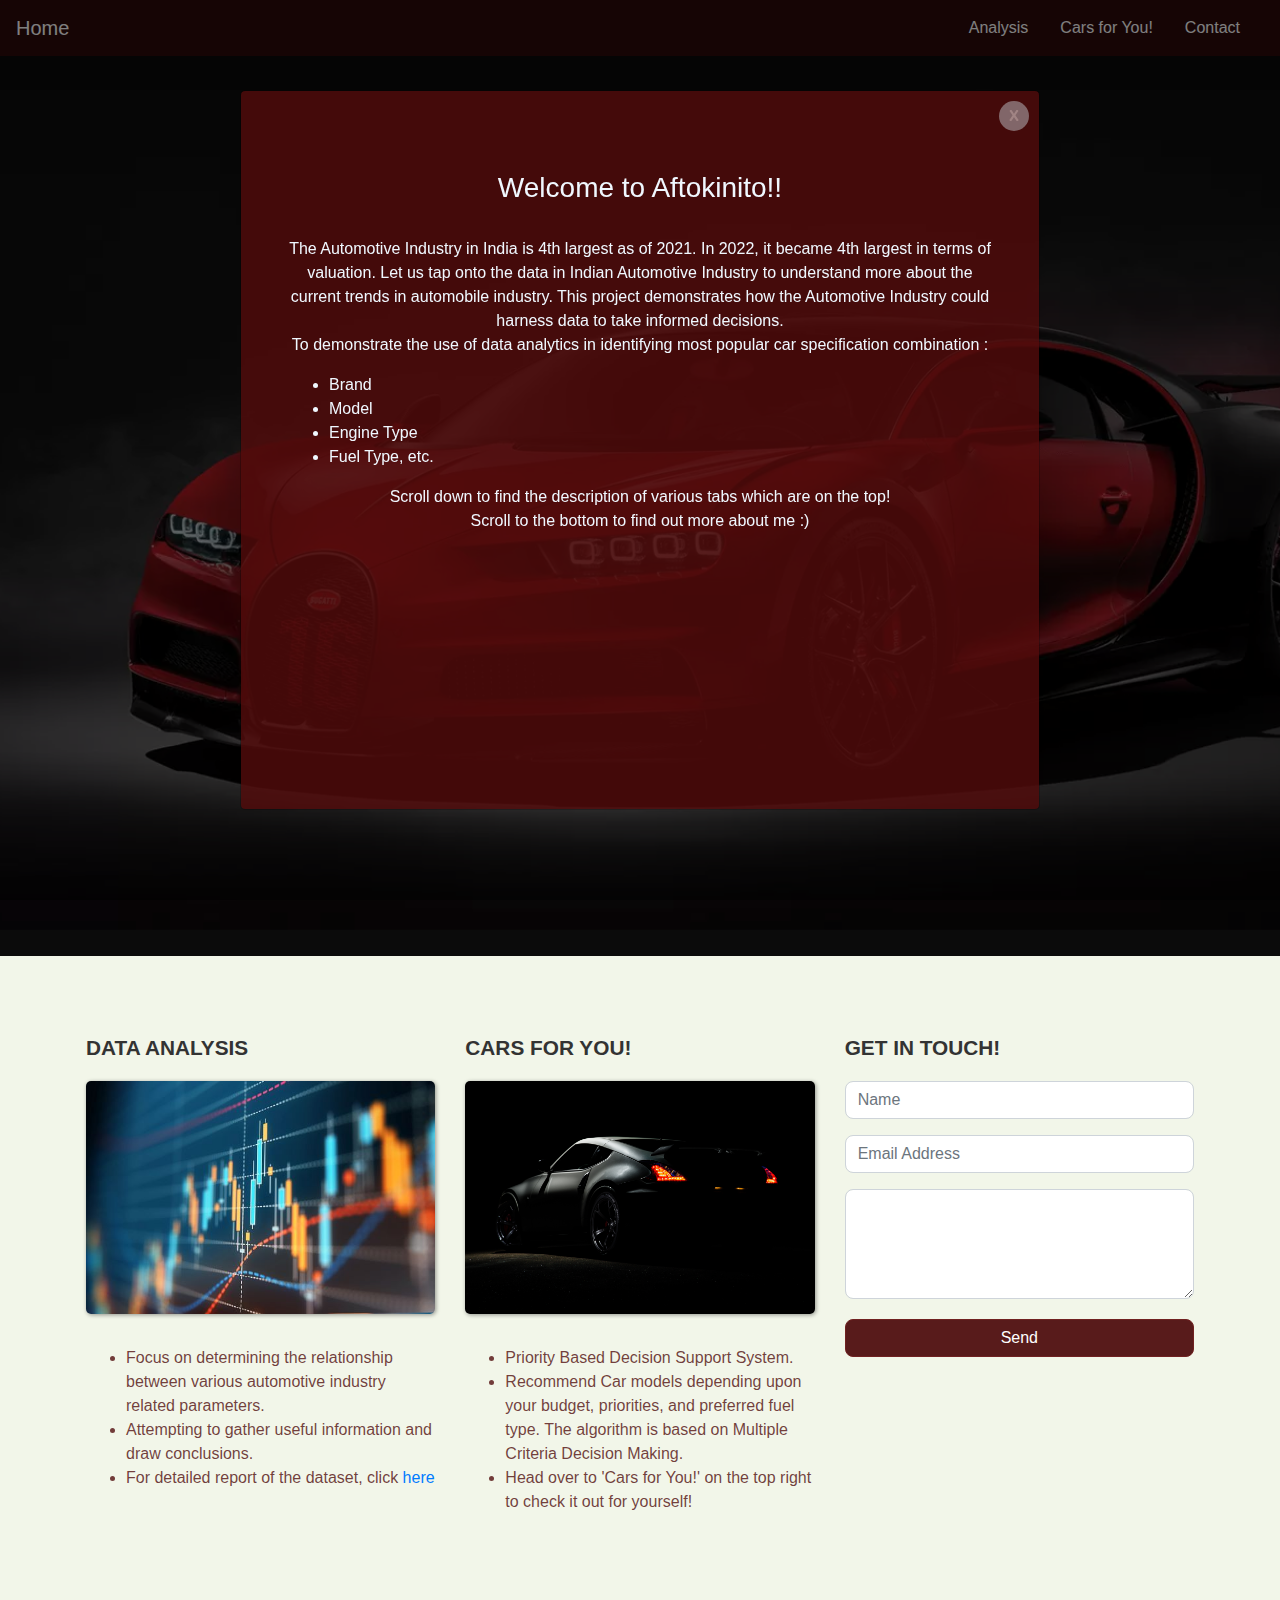
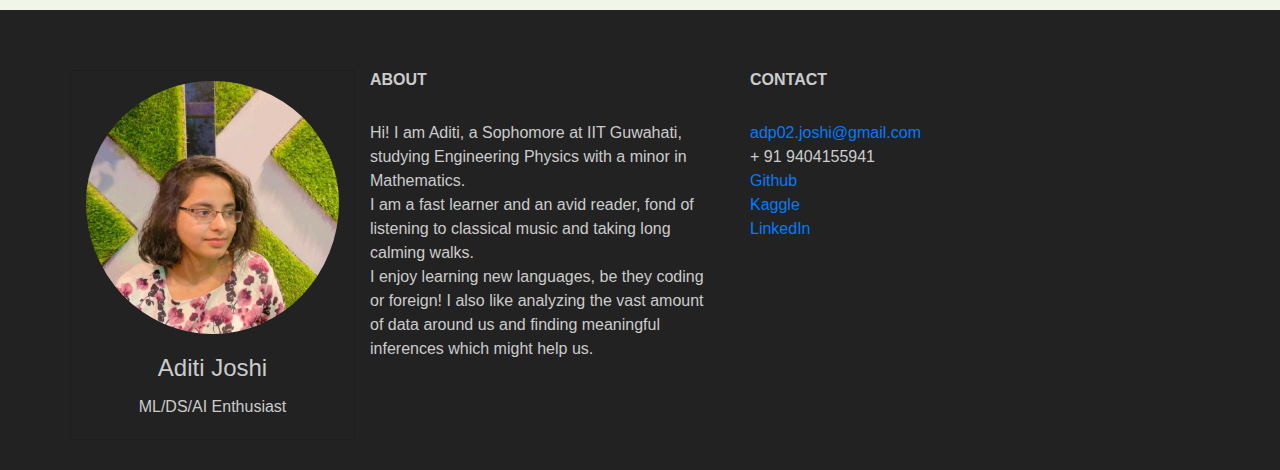
<file: index.html>
<!DOCTYPE html>

<html lang="en">

	<head>

		<title>Aftokinito</title>
		<link rel = "icon" href='./frontend/img/home.png' style="border-radius: 5px;" type='image/x-icon'>
		<meta charset="utf-8">
		<meta name="viewport" content="width=device-width, initial-scale=1">
		<link rel="stylesheet" href="./frontend/bootstrap/css/bootstrap.min.css">
		<link rel="stylesheet" type="text/css" href="./frontend/main.css">

	</head>
	
	<body>
	
		<nav class="navbar navbar-expand-md" style="overflow:visible ;">
			<a class="navbar-brand" href="./index.html">Home</a>
			<button class="navbar-toggler navbar-dark" type="button" data-toggle="collapse" 
			data-target="#main-navigation">
				<span class="navbar-toggler-icon"></span>
			</button>
			<div class="collapse navbar-collapse" id="main-navigation">
				<ul class="navbar-nav">
					<li class="nav-item">
						<a class="nav-link" href="frontend/analysis.html" target="_blank">Analysis</a>
					</li>
					<li class="nav-item">
						<a class="nav-link" 
						href="https://share.streamlit.io/aditijoshi12/testingstreamlit/main/mcdm.py"
						target="_blank"">Cars for You!</a>
					</li>
					<li class="nav-item">
						<a class="nav-link" href="#Contact">Contact</a>
					</li>
				</ul>
			</div>
		</nav>

		<header class="page-header header container-fluid">
			<div class="overlay"></div>
			<div class="description">
			</div>
		</header>
		
		<div class="container features">
			<div class="row">
				<div class="col-lg-4 col-md-4 col-sm-6">
					<h3 class="feature-title">Data Analysis</h3>
					<img src="frontend/img/da.jpg" style="border-radius: 5px;" class="img-fluid">
					<p>
						<ul>
							<li>
								Focus on determining the relationship between various automotive industry 
								related parameters.
							</li>
							<li>
								Attempting to gather useful information and draw conclusions.
							</li>
							<li>
								For detailed report of the dataset, click 
								<a href="https://aditijoshi12.github.io/Aftokinito/reports/Cars_Clean_Dataset_Report.html", 
								target="_blank">here</a>
							</li>
						</ul>
					</p>
				</div>
				<div class="col-lg-4 col-md-4 col-sm-6">
					<h3 class="feature-title">Cars for You!</h3>
					<img src="frontend/img/cfy.jpg" style="border-radius: 5px;" class="img-fluid">
					<p> 
						<ul>
							<li>
								Priority Based Decision Support System.
							</li>
							<li>
								Recommend Car models depending upon your budget, priorities, and preferred fuel
								type. The algorithm is based on Multiple Criteria Decision Making. 
							</li>
							<li>
								Head over to 'Cars for You!' on the top right to check it out for yourself!
							</li>
						</ul>
					</p>
				</div>
				<div class="col-lg-4 col-md-4 col-sm-6">	
					<h3 class="feature-title">Get in Touch!</h3>
					<div class="form-group">
						<input type="text" class="form-control" placeholder="Name" name="">
					</div>
					<div class="form-group">
						<input type="email" class="form-control" placeholder="Email Address" name="email">
					</div>
					<div class="form-group">
						<textarea class="form-control" rows="4"></textarea>
					</div>
					<input type="submit" class="btn btn-secondary btn-block" value="Send" name="">
				</div>
			</div> 
		</div>
				
		<footer class="page-footer">
			<div class="container">
				<div class="row">
					<div class="card col-lg-3 col-md-3 col-sm-4 text-center" style="background: none;">
						<img class="card-img-top rounded-circle" 
						src="frontend/img/me.jpeg" style="padding-top: 10px; background: none;" alt="Card image">
						<div class="card-body">
							<h4 class="card-title">Aditi Joshi</h4>
							<p class="card-text">ML/DS/AI Enthusiast</p>
						</div>
					</div>

					<div class="col-lg-4 col-md-4 col-sm-12" >
						<h6 class="text-uppercase font-weight-bold" style="align-items: center;" >About</h6>
						<p style="align-self: center;"> 
						<br/> Hi! I am Aditi, a Sophomore at IIT Guwahati, studying Engineering Physics with
						a minor in Mathematics.
						<br/>I am a fast learner and an avid reader, fond of listening to classical music and 
						taking long calming walks. 
						<br/>I enjoy learning new languages, be they coding or foreign! I also like analyzing 
						the vast amount of data around us and finding meaningful inferences which might help us.
						</p>
					</div>
				
				<div id="Contact" class="col-lg-4 col-md-4 col-sm-12">
					<h6 class="text-uppercase font-weight-bold">Contact</h6>
					<p>
					<br/><a href="mailto: adp02.joshi@gmail.com" target="_blank">adp02.joshi@gmail.com</a>
					<br/>+ 91 9404155941
					<br/><a href="https://github.com/AditiJoshi12" target="_blank">Github</a>
					<br/><a href="https://www.kaggle.com/aditijoshi12" target="_blank">Kaggle</a>
					<br/><a href="https://www.linkedin.com/in/aditi-joshi-18802b203/" target="_blank">LinkedIn</a>
					</p>
				</div>
			</div>
		</footer>
		
		<script src="./frontend/jquery-3.5.1.min.js"></script>
		<script src="./frontend/bootstrap/js/bootstrap.min.js"></script>
		<script src="./frontend/main.js"></script>
    
		<div id="demo-modal" class="modal fade">
			<div class="modal-dialog modal-lg modal-dialog-centered">
				<div class="modal-content">
					<div class="modal-header">
						<!--<img class="img-fluid" src="img/da.jpg" alt="modal image">-->
						<button type="button" class="close" data-dismiss="modal" aria-label="close">
							<span>x</span>
						</button>
					</div>
					<div class="modal-body text-center">
						<h3 style="align-self: center;color:aliceblue">Welcome to Aftokinito!!</h3>
						<p style="align-self: center;color:aliceblue;"> 
							<br/> The Automotive Industry in India is 4th largest as of 2021. In 2022, it became
							4th largest in terms of valuation. Let us tap onto the data in Indian Automotive 
							Industry to understand more about the current trends in automobile industry.							
							This project demonstrates how the Automotive Industry could harness data to 
							take informed decisions.							
							<br/> To demonstrate the use of data analytics in identifying most popular car 
							specification combination :
							<ul style="text-align: left;color: aliceblue;">
								<li>Brand</li>
								<li>Model</li>
								<li>Engine Type</li>
								<li>Fuel Type, etc.</li>
							</ul>
							</p>
						<p style="align-self: left;color:aliceblue">
							Scroll down to find the description of various tabs which are on the top!
							<br/> Scroll to the bottom to find out more about me :)
						</p>
						</div>
					</div>
				</div>
			</div>
		</div>
		
	</body>
	
</html>
</file>
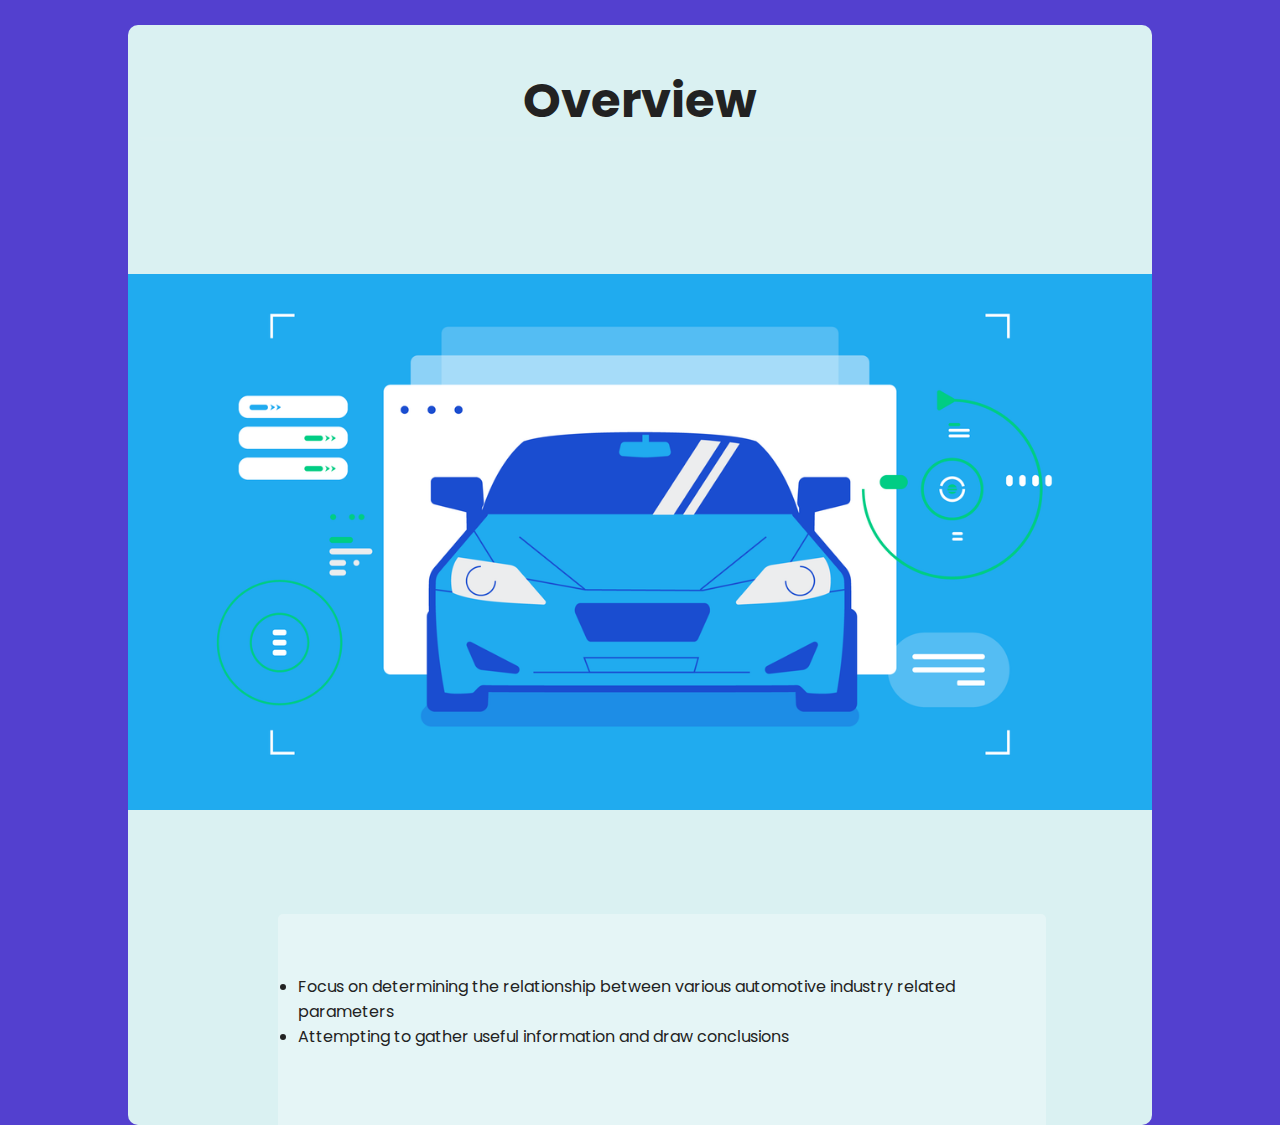
<file: frontend/analysis.html>
<!DOCTYPE html>
<html lang="en" dir="ltr">
  <head>
    <meta charset="utf-8">
    <meta name="viewport" content="width=device-width, initial-scale=1.0">
    <title>Exploratory Data Analysis</title>
    <link rel = "icon" href='img/home.png' style="border-radius: 5px;"
        type = "image/x-icon">
    <link rel="stylesheet" href="style.css">
    <link rel="stylesheet" href="https://cdnjs.cloudflare.com/ajax/libs/font-awesome/5.15.3/css/all.min.css">
  </head>
  <body>

    <div class="slider">
      <div class="slide active">
          <h1 align:'center' style="text-align:center;">Overview</h1>          
        <img src="./img/img.png" style="object-fit: contain;"alt="">
        <div class="info"> 
          <p align:'center' style="text-align:center;">
            <ul>
              <li>Focus on determining the relationship between various automotive industry related parameters</li>
              <li>Attempting to gather useful information and draw conclusions</li>
            </ul>
          </p>        
        </div>
      </div>
      
      <div class="slide">
        <h1>Number of Cars by Make</h1>
        <img src="images/numcars_by_make_wo.png" alt="Number of Cars by Body Type">
        <div class="info">          
          <p>
            <ul>
              <li>Maruti Suzuki makes the most cars followed by Hyundai, Mahindra, Tata and Toyota.</li>
              <li>Most of the companies which did not come in this graph are Lamborghini, Posche, Buggati and Aston Martin. 
                These cars are luxury cars which have less production worldwide</li>
            </ul>
          </p>
        </div>
      </div>
      <div class="slide">
        <h1>Number of Cars by Fuel Type</h1>
        <img src="images/numcars_by_fueltype_wo.png" style="object-fit: contain;" alt="">
        <div class="info">
          <p>
            <ul>
              <li>Most cars in this dataset run on Petrol and Diesel.</li>
               <li>Other fuel types like CNG, CNG+Petrol seem to lagging behind by a huge margin.</li>
               <li>It is observed that people have started to positively consider electric cars with time.</li>
               <li>Considering the fact that this data is from India/Asia region, one would think that people prefer CNG over 
                 Petrol/Diesel due to rising costs. This only means that either this data is not recent or that people are still being 
                 slightly conservative about the fuel type.</li>
            </ul>
          </p>
        </div>
      </div>
      <div class="slide">
        <h1>Number of Cars by Type</h1>
          <img src="images/numcars_by_type_wo.png" style="object-fit: contain;" alt="">
          <div class="info" >
            <p style="font-size: 0.5em;">
              <ul>
                <li> We can see from the graph that most cars on the roads are manual, but also that Automatic cars are strong contenders. </li>
                <li> With rise of AI and ML, companies are increasingly adopting automation in their models.</li>
                <li> AMT, DCT and CVT stand for Automated Manual Transmission, Dual-Clutch Transmission and Continuously Variable 
                  Transmission respectively. Driving types such as AMT, DCT and CVT indeed have certain advantages which give smooth 
                  driving experience, but it seems either not many people are aware of these types or that since they are on the 
                  expensive side, not many can afford it.</li>
                <li>It also might be that we need to analyse more data in order to form conclusions about people 
                  prefering Manual and Automatic cars over AMT, DCT and CVT</li>
              </ul>
            </p>
          </div>
      </div>

      <div class="slide">
        <h1>Number of Cars by Fuel System</h1>
        <img src="images/numcars_by_fuelsystem_wo.png" alt="Number of Cars by Fuel System">
        <div class="info">
          <h2>Number of Cars by Fuel System</h2>
          <p>
            <ul>
              <li>Almost 100% of the cars in this dataset use Injection Fuel System.</li>
              <li>Close to nil cars use PGM - Fi which stands for ProGraMmed Fuel Injection.</li>
            </ul>
          </p>
        </div>
      </div>

      <div class="slide">
        <h1>Number of Cars by Airbags</h1>
        <img src="images/numcars_by_airbags_wo.png" alt="Number of Cars by Airbags">
        <div class="info">
          <h2>Number of Cars by Airbags</h2>
          <p>
            <ul>
              <li>From the given data, most cars do have airbags.</li>
              <li>Only about 1/7th of the cars do not have airbags.</li>              
            </ul>
          </p>
        </div>
      </div>

      <div class="slide">
        <h1>Number of Cars by Number of Airbags</h1>
        <img src="images/numcars_by_numairbags_wo.png" alt="Number of Cars by Number of Airbags">
        <div class="info">
          <h2>Number of Cars by Number of Airbags</h2>
          <p>
            <ul>
              <li>Most of the cars which have Airbags have 2 Airbags, followed by 6 Airbags but by a large margin.</li>
              <li>Least number of cars have 5 or 14 Airbags.</li>              
            </ul>
          </p>
        </div>
      </div>

      <div class="slide">
        <h1>Number of Cars by Drivetrain</h1>
        <img src="images/numcars_by_drivetrain_wo.png" alt="Number of Cars by Drivetrain">
        <div class="info">
          <h2>Number of Cars by Drivetrain</h2>
          <p>
            <ul>
              <li>Most popular Drivetrain specification is FWD (Front Wheel Drive), followed by AWD(All Wheel Drive) and 
                RWD (Rear Wheel Drive).</li>              
            </ul>
          </p>
        </div>
      </div>

      <div class="slide">
        <h1>Number of Cars by Seating Capacity</h1>
        <img src="images/numcars_by_seatingcapacity_wo.png" alt="Number of Cars by Seating Capacity">
        <div class="info">
          <h2>Number of Cars by Seating Capacity</h2>
          <p>
            <ul>
              <li>Most sought out cars are 5 seater cars.</li> 
              <li>7 seater and 4 seater cars follow but by a large margin.</li>                           
            </ul>
          </p>
        </div>
      </div>

      <div class="slide">
        <h1>Number of Cars by Cylinder</h1>
        <img src="images/numcars_by_cylinder_wo.png" alt="Number of Cars by Cylinder">
        <div class="info">
          <h2>Number of Cars by Cylinder</h2>
          <p>
            <ul>
              <li>Slightly over 2/3rd of the cars have 4 cylinders.</li> 
              <li>Only a few cars have 2 or 16 cylinders. This probably is because 2 cylinder engines are too outdated and 16 cylinder 
                engines are too advanced to be produced at the moment.</li>                           
            </ul>
          </p>
        </div>
      </div>

      <div class="slide">
        <img src="images/numcars_by_emnorm_wo.png" alt="Number of Cars By Emission Norm">
        <div class="info">
          <h2>Number of Cars by Emission Norm</h2>
          <p>
            <ul>
              <li>Most cars follow the BS IV Emission Norm, followed by BS VI and BS III by a large margin.</li>
              <li>BS III cars were being produced largely in previous years, but due to advanced technology BS IV, BS VI cars are also 
                being produced.</li>
              <li>BS VI cars are being increasingly produced and in a few years, they might become the next norm.</li>              
            </ul>
          </p>
        </div>
      </div>

      <div class="slide">
        <h1>Number of Cars by Gears</h1>
        <img src="images/numcars_by_gears_wo.png" alt="Number of Cars by Gears">
        <div class="info">
          <h2>Number of Cars by Gears</h2>
          <p>
            <ul>
              <li>Most cars have 5 gears.</li>
              <li>Cars with 6,7,8 gears are also being produced increasingly.</li>  
              <li>Close to nil cars have Single Speed Reduction Gear or 7 Dual Clutch Gear.</li>                          
            </ul>
          </p>
        </div>
      </div>

      <div class="slide">
        <h1>Number of Cars by Body Type</h1>
        <img src="images/numcars_by_bodytype_wo.png" alt="Number of Cars by Body Type">
        <div class="info">
          <h2>Number of Cars by Body Type</h2>
          <p>
            <ul>
              <li>Most of the cars in this dataset are SUV's.</li>
              <li>They are followed by Sedans and Hatchbacks.</li>
              <li>Which are followed by Coupes, MUVs and the rest but by a large margin.</li>
            </ul>
          </p>
        </div>
      </div>

      <div class="slide">
        <img src="images/car_features_wo.png" alt="Overview of Car Features">
        <div class="info">
          <h2>Overview of Car Features</h2>
          <p>
            <ul>
              <li>A Summary of continuous attributes in the dataset.</li>              
            </ul>
          </p>
        </div>
      </div>

      <div class="slide">
        <h1>Price Distribution</h1>
        <img src="images/car_price_woo.png" alt="Price Distribution">
        <div class="info">
          <h2>Price Distribution</h2>
          <p>
            <ul>
              <li>Most of the cars have prices less than Rs. 40,00,000</li>              
            </ul>
          </p>
        </div>
      </div>

      <div class="slide">
        <h1>Number of Cars by Make and Body Style</h1>
        <img src="images/numcars_by_makebodystyle_wo.png" alt="Number of Cars by Make and Body Style">
        <div class="info">
          <h2>Number of Cars by Make and Body Style</h2>
          <p>
            <ul>
              <li>Maruti Suzuki produces models of various Body Types like SUVs, Coupes, Convertibles etc.</li>
              <li> Maruti Suzuki produces most Hatchbacks followed by Sedan.</li>
              <li> Mahindra produces most SUVs. It produces almost double the number of SUVs than Tata and Hyundai.</li>
              <li> Very few Coupes are produced by the top car production companies.</li>                     
            </ul>
          </p>
        </div>
      </div>

      <div class="slide">
        <h1>Number of Cars by Make and Type</h1>
        <img src="images/numcars_by_maketype_wo.png" alt="Number of Cars by Make and Type">
        <div class="info">
          <h2>Number of Cars by Make and Type</h2>
          <p>
            <ul>
              <li>Maruti Suzuki produces most Automatic cars. It also produces the most cars.</li>  
              <li> Maruti Suzuki produces about 300% more Automatic cars than Hyundai, Mahindra, Tata and Toyota.</li>                        
            </ul>
          </p>
        </div>
      </div>

      <div class="slide">
        <h1>Number of Cars by Power</h1>
        <img src="images/numcars_by_power_wo.png" alt="Number of Cars by Power">
        <div class="info">
          <h2>Number of Cars by Power</h2>
          <p>
            <ul>
              <li>The plot is distributed almost about 100 HP.</li>
              <li>The mean, median and mode are all close to 100 HP. This suggests that most vehicles in this dataset have power 
                close to 100 HP.</li>              
            </ul>
          </p>
        </div>
      </div>

      <div class="slide">
        <img src="images/cars_corr_matrix_wo.png" alt="Correlation Coefficient Matrix">
        <div class="info">
          <h2>Correlation Coefficient Matrix</h2>
          <p>
            <ul>
              <li>We observe that Price shows strong positive correlation with Engine Size, Cylinders, Fuel Tank Capacity, Length, 
                Width, Power, Kerb Weight, Number of Airbags and Wheelbase.</li> 
              <li> Price is negatively correlated with Mileage, Seating Capacity, Ground Clearance and Height.</li>      
            </ul>
          </p>
        </div>
      </div>

      <div class="slide">
        <img src="images/cars_size_power_price_weight_wo.png" alt="Cars Price with Power, Size, Weight with Outliers">
        <div class="info">
          <h2>Car Price vs Power, Kerb Weight and Size with Outliers</h2>
        </div>
      </div>

      <div class="slide">
        <img src="images/cars_size_power_price_weight_woo.png" alt="Cars Price vs specs without Outliers">
        <div class="info">
          <h2>Car Price vs Car Specs without Outliers</h2>
          <p>
            <ul>
              <li>Price seems linearly dependent on Power and shows slight linear dependency on other attributes 
                for considerable samples.</li>              
            </ul>
          </p>
        </div>
      </div>

      <div class="slide">
        <img src="images/cars_weight_price.png" alt="Price vs Kerb Weight">
        <div class="info">
          <h2>Price vs Kerb Weight</h2>
          <p>
            <ul>
              <li>Price and Kerb weight show a linear relationship till 2,000,000 INR for price.</li>
              <li>The slope is high.</li>
            </ul>
          </p>
        </div>
      </div>

      <div class="slide">
        <h1>Power vs Price</h1>
        <img src="images/cars_power_price.png" alt="Price vs Power">
        <div class="info">
          <h2>Power vs Price</h2>
          <p>
            <ul>
              <li>Power and Price exhibit a linear dependency.</li>              
            </ul>
          </p>
        </div>
      </div>

      <div class="slide">
        <h1>Engine Size vs Price</h1>
        <img src="images/disp_vs_price.png" alt="Engine Size vs Price">
        <div class="info">
          <h2>Engine Size vs Price</h2>
          <p>
            <ul>
              <li>Engine Size and Price are linearly related till 40,00,000 INR Price.</li>  
              <li>The linear dependency slowly dies down.</li>            
            </ul>
          </p>
        </div>
      </div>

      <div class="slide">
        <h1>Price Distribution without Outliers</h1>
        <img src="images/price_dist_woo.png" alt="Price Distribution without Outliers">
        <div class="info">
          <h2>Price Distribution without Outliers</h2>
        </div>
      </div>

      <div class="slide">
        <h1>Price Distribution without Outliers</h1>
        <img src="images/price_hist_woo.png" alt="Price Distribution without Outliers">
        <div class="info">
          <h2>Price Distribution without Outliers</h2>
        </div>
      </div>

      <div class="slide">
        <h1>Violin Plot for Price without Outliers</h1>
        <img src="images/price_violinplot.png" alt="Price Violin Plot">
        <div class="info">
          <h2>Violin Plot for Price without Outliers</h2>
        </div>
      </div>

      <div class="slide">
        <img src="images/wheelbase_dist.png" alt="Wheelbase Distribution Plot">
        <div class="info">
          <h2>Wheelbase(in mm) Distribution Plot</h2>
        </div>
      </div>

      <div class="slide">
        <img src="images/cars_bodysize_woo.png" alt="Price vs Car Dimensions">
        <div class="info">
          <h2>Price and Dimensions</h2>
          <p>
            <ul>
              <li>It can be seen that Price seems linearly dependent on Length and Width in a certain span.</li>
              <li>The slope for both seems high</li>
              <li>We conclude from the previous few graphs that Price is linearly dependent on Length, Width 
                but it is not dependent on height in any way.</li>
            </ul>
          </p>
        </div>
      </div>

      <div class="slide">
        <h1>Price vs Dimensions and Kerb Weight</h1>
        <img src="images/bodyweight_price_woo.png" alt="Price vs Dimensions and Weight">
        <div class="info">
          <h2>Distribution of Price with Kerb Weight and car dimensions</h2>          
        </div>
      </div>

      <div class="slide">
        <img src="images/meanprice_by_bodytype.png" alt="Mean Price by Body Type">
        <div class="info">
          <h2>Mean Price by Body Type</h2>
          <p>
            <ul>
              <li>Sports cars have the highest mean, exceeding second highest mean by about 250%.</li>
              <li>Coupe and Convertible cars have the next highest mean.</li>
              <li>Hatchback and Crossover cars have the lowest mean.</li>
            </ul>
          </p>
        </div>
      </div>

      <div class="slide">
        <h1>Kerb Weight Distribution by Make</h1>
        <img src="images/weight_by_make.png" alt="Weight by Make">
        <div class="info">
          
        </div>
      </div>

      <div class="slide">
        <h1>Kerb Weight Distribution by Body Type</h1>
        <img src="images/weight_by_bodytype.png" alt="Weight by Body Type">
        <div class="info">
          <h2>Weight by Body Type</h2>
          <p>
            <ul>
              <li>Hatchbacks are the lighest cars with lowest mean Kerb Weight.</li>
              <li>Sports cars have the highest mean Kerb Weight.</li>
              <li>SUVs are highly spread over Kerb Weight.</li>
            </ul>
          </p>
        </div>
      </div>

      <div class="slide">
        <h1>Kerb Weight Distribution</h1>
        <img src="images/weight_dist.png" alt="Kerb Weight Distribution">
        <div class="info">          
        </div>
      </div>

      <div class="slide">
        <h1>Power Distribution by Body Type</h1>
        <img src="images/power_by_bodytype.png" alt="Power by Body Type">
        <div class="info">
          <h2>Power by Body Type</h2>
          <p>
            <ul>
              <li>Couple & Convertibles have some of the highest mean Power.</li> 
              <li> Hatchbacks and Crossovers have the least mean Power</li>
            </ul>
          </p>
        </div>
      </div>

      <div class="slide">
        <h1>Power Distribution by Brand</h1>
        <img src="images/power_by_make.png" alt="Power by Make">
        <div class="info">
          <h2>Power by Brands</h2>
          <p>
            <ul>
              <li>Companies like Lamborghini, Bentley, Ferrari, Aston Martin, Porsche and Bugatti produce cars 
                  with the highest mean Power.</li> 
              <li> Tata, Datsun, Ford and Fiat cars are some companies with lowest mean Power.</li> 
              <li> Maruti Suzuki produces cars with a large spread in Power (outliers).</li>                       
            </ul>
          </p>
        </div>
      </div>

      <div class="slide">
        <h1>Engine Size by Brand</h1>
        <img src="images/enginesize_by_make.png" alt="Engine Size by Make">
        <div class="info">
          <h2>Engine Size by Brand</h2>
          <p>
            <ul>
              <li>Bugatti has the highest engine size.</li> 
              <li>It is followed by Lamborghini, Bentley, Ferrari and Aston Martin.</li> 
              <li>Some of the brands with least engine size are Bajaj and Datson.</li> 
              <li>Rest cars have close engine sizes.</li>                         
            </ul>
          </p>
        </div>
      </div>

      <div class="slide">
        <h1>Engine Size by Body Type</h1>
        <img src="images/enginesize_by_bodytype.png" alt="Engine Size by Body Type">
        <div class="info">
          <h2>Engine Size by Body Type</h2>
          <p>
            <ul>
              <li>Sports cars have the highest mean engine size.</li>    
              <li>Hatchbacks and Crossovers have the least mean engine sizes.</li>    
              <li>SUVs are available in various engine sizes.</li>    
              <li>Convertibles have a large spread.</li>                    
            </ul>
          </p>
        </div>
      </div>

      <div class="slide">
        <img src="images/engine_size_by_fueltype.png" alt="Engine Size by Fuel Type">
        <div class="info">
          <h2>Engine Size by Fuel Type</h2>
        </div>
      </div> 

      <div class="slide">
        <h1>Price by Body Type with Outliers</h1>
        <img src="images/price_by_bodytype.png" alt="Price by Body Type">
        <div class="info">
          <h2>Price Distribution by Body Type with Outliers</h2>
          <p>
            <ul>
              <li>Sports cars are the most expensive cars. They have a huge spread, so they are available in 
                several prices. Even then they have the highest mean Price. </li>     
                <li> Hatchbacks, Crossovers and Pickups have the least mean Price.</li>
            </ul>
          </p>
        </div>
      </div>

      <div class="slide">
        <h1>Price by Body Type without Outliers</h1>
        <img src="images/price_by_bodytype_woo.png" alt="Price by Body Type without Outliers">
        <div class="info">
          <h2>Price Distribution by Body Type without Outliers</h2>
          <p>
            <ul>
              <li>After removing the outliers, we notice that Sports cars have vanished. </li>    
              <li>SUVs are available in several prices from some of the highest to lowest. </li>    
              <li>Coupes and convertibles come after Sports cars in terms of Price.</li>
            </ul>
          </p>
        </div>
      </div>

      <div class="slide">
        <h1>Price Distribution by Brand with Outliers</h1>
        <img src="images/price_by_make.png" alt="Price by Make">
        <div class="info">
          <h2>Price by Make</h2>
          <p>
            <ul>
              <li>Bugatti makes the most expensive cars.</li>
              <li> It is followed by other luxury cars brands like Lamborghini, Bentley, Ferrari and 
                Aston Martin.</li>
              <li> Maruti Suzuki produces cars with several prices. It covers a large price range.</li>
              
            </ul>
          </p>
        </div>
      </div>

      <div class="slide">
        <h1>Price Distribution by Make without Outliers</h1>
        <img src="images/price_by_make_woo.png" alt="Price by Make excluding Outliers">
        <div class="info">
          <h2>Price by Make excluding Outliers</h2>
          <p>After removing the outliers, we observe that :
            <ul>
              <li>Next costliest cars are Jaguar, BMW Land Rocer, Porsche and Maserati.</li>
              <li> Companies like Hyundai, Toyota, Nissan, Volkswagen, Ford, Mahindra etc. 
                are low priced car brands. </li>
            </ul>
          </p>
        </div>
      </div>

      <div class="slide">
        <img src="images/power_mileage.png" alt="Mileage vs Power jointplot">
        <div class="info">
          <h2> Examining the relationship between Power and Mileage</h2>
        </div>
      </div>

      <div class="slide">
        <img src="images/mlg_power_by_bodytype_woo.png" alt="Mileage vs Power by Body Type">
        <div class="info">
          <h2>Mileage vs Power by Body Type</h2>
        </div>
      </div>

      <div class="slide">
        <img src="images/mlg_power_by_make_woo.png" alt="Mileage vs Power by Make">
        <div class="info">
          <h2>Mileage vs Power by Make</h2>
          <p>
            <ul>
              <li>
                It can be seen from the plot that Mileage and Power are negatively correlated.
                As Power increases, Mileage decreases and vice versa.
              </li>
            </ul>
          </p>
        </div>
      </div>

      <div class="slide">
        <img src="images/price_power.png" alt="Price Power jointplot">
        <div class="info">
          <h2>Price vs Power</h2>
        </div>
      </div>

      <div class="slide">
        <h1>Car Specifications with Price</h1>
        <img src="images/carspecs_price_woo.png" alt="Car Specs with Price">
        <div class="info">          
          <h2>
            Distribution of Price with respect to certain car specifications.
          </h2>
        </div>
      </div>

      <div class="slide">
        <img src="images/mlg_bodytype.png" alt="Mean Mileage by Body Type">
        <div class="info">
          <h2>Mean Mileage by Body Type</h2>
          <p>
            <ul>
              <li>Coupes have the highest mean mileage.</li>
              <li>
                They are followed by Crossover, Hatchback, Sedan etc but by a large margin.
              </li>
              <li>All the body types except Coupes have similar mean Mileage.</li>
            </ul>
          </p>
        </div>
      </div>

      <div class="slide">
        <img src="images/mileage_fueltype_woo.png" alt="Mileage Fuel Type jointplot">
        <div class="info">
          <h2>Mileage by Fuel Type</h2>
        </div>
      </div>

      <div class="slide">
        <img src="images/mlg_by_fueltype.png" alt="Mileage by Fuel Type">
        <div class="info">
          <h2>Mileage by Fuel Type</h2>
          <p>
            <ul>
              <li>It is clear from the plot that Mileage does not depend upon Fuel Type</li>
            </ul>
          </p>
        </div>
      </div>

      <div class="slide">
        <img src="images/topcars_by_brand.png" alt="Top Cars by Brand">
        <div class="info">
          <h2>Top Cars by Brand</h2>
          <p>Most cars in this dataset are produced by the following companies:
            <ol>
              <li>Maruti Suzuki</li>
              <li>Hyundai</li>
              <li>Mahindra</li>
              <li>Tata</li>
              <li>Toyota</li>
            </ol>
          </p>
        </div>
      </div>

      <div class="slide">
        <img src="images/carsales_by_brand.png" alt="Car Sales by Brand">
        <div class="info">
          <h2>Car Sales by Brand</h2>
        </div>
      </div>

      <div class="slide">
        <h1>Top Cars by Body Type</h1>
        <img src="images/topcars_by_bodytype.png" alt="Top Cars by Body Type">
        <div class="info">
          <h2>Top Cars by Body Type</h2>
        </div>
      </div>

      <div class="slide">
        <img src="images/carsales_by_bodytype.png" alt="Car Sales by Body Type">
        <div class="info">
          <h2>Car Sales by Body Type</h2>
        </div>
      </div>
      
      <div class="navigation">
        <i class="fas fa-chevron-left prev-btn"></i>
        <i class="fas fa-chevron-right next-btn"></i>
      </div>
      <div class="navigation-visibility">
        <div class="slide-icon active"></div>
        <div class="slide-icon"></div>
        <div class="slide-icon"></div>
        <div class="slide-icon"></div>
        <div class="slide-icon"></div>
      </div>
    </div>


    <script type="text/javascript"></script>
    <script src="./analysis.js"></script>
    
  </body>
</html>
</file>
<file: frontend/main.css>
/*--- page ---*/

body {
	padding: 0;
	margin: 0;
	background: #f2f6e9; 
}

/*--- navigation bar ---*/

.navbar {
	background: #2d0a0a;
}

.nav-link,
.navbar-brand {
	color: #fff;
	cursor: pointer;
}

.nav-link {
	margin-right: 1em !important;
}

.nav-link:hover {
	color: #000;
}

.navbar-collapse {
	justify-content: flex-end;
}

/*--- header ---*/

.header {
	background-image: url('img/home.png');
	background-size: cover;
	background-position: center;
	position: relative;
}

.overlay {
	position: absolute;
	min-height: 100%;
	min-width: 100%;
	left: 0;
	top: 0;
	background: rgba(0, 0, 0, 0.2);
}

.description {
	left: 50%;
	position: relative;
	margin-left: 10px;
	margin-right: 140px;
	top: 45%;
	transform: translate(-50%, -55%);
	text-align: center;
}

.description h1 {
	color: #70a0ff;
}

.description p {
	color: #fff;
	font-size: 1.3rem;
	line-height: 1.5;
}

.description button {
	border: 1px solid #2323d6;
	background: #80adff;
	border-radius: 0;
	color: #fff;
}

.description button:hover {
	border: 1px solid #fff;
	background: #fff;
	color: #000;
}

/*--- feature section ---*/

.features {
	color: #500c0ccb;
	margin: 4em auto;
	padding: 1em;
	position: relative;
}

.feature-title {
	color: #333;
	font-size: 1.3rem;
	font-weight: 700;
	margin-bottom: 20px;
	text-transform: uppercase;
	border-radius: 5px;
}

.features img {
	-webkit-box-shadow: 1px 1px 4px rgba(0, 0, 0, 0.4);
	-moz-box-shadow: 1px 1px 4px rgba(0, 0, 0, 0.4);
	box-shadow: 1px 1px 4px rgba(0, 0, 0, 0.4);
	margin-bottom: 16px;
}

.features .form-control,
.features input {
	border-radius: 8px;
}

.features .btn {
	background-color: #581b1b;
	border: 1px solid #702121;
	color: rgb(255, 255, 255);
	margin-top: 20px;
}

.features .btn:hover {
	background-color: #333;
	border: 1px solid #333;
}

/*--- team section ---*/

.background {
	background: #d62b2b91;
	padding: 4em 0;
}

.team {
	color: #d74032;
	padding: 0 180px;
}

.team .card-columns {
	-webkit-column-count: 4;
	-moz-column-count: 4;
	column-count: 4;
}

.team .card {
	background: none;
	border: none;
}

.team .card-title {
	font-size: 1.3rem;
	margin-bottom: 0;
	text-transform: uppercase;
}

/*--- footer ---*/

.page-footer {
	background-color: #222;
	color: #ccc;
	padding: 60px 0 30px;
}

/*--- modal ---*/

#demo-modal .modal-content {
	/*background-image: url('img/wp1.jpg');*/
	background-color: #540b0bcb;
	background-size:contain;
	height: 80vh;
	border-radius: 5px;
	padding: 2rem;
	object-fit: fill;
}

#demo-modal .modal-header {
	border-bottom: none;
}

#demo-modal h4 {
    color: rgb(255, 255, 255);
    font-size: 30px;
    margin: 0 0 25px;
    font-weight: bold;
    text-transform: capitalize;
}

#demo-modal .close {
	background: #c0c3c8;
    border-radius: 50%;
	color: #fff;
    font-size: 19px;
	font-weight: normal;
    height: 30px;
    opacity: 0.5;
    padding: 0;
    position: absolute;
    right: 26px;
    text-align: center;
    top: 26px;
    width: 30px;
}

#demo-modal .close span {
	position: relative;
	top: -3px;
}

#demo-modal .modal-body p {
	color: #999;
}

#demo-modal .form-control,
#demo-modal .btn {
	min-height: 46px;
}

#demo-modal .btn {
	background-color: #1da098;
	border: none;
	color: #fff;
	min-width: 150px;
	transition: all 0.4s;
}

#demo-modal .btn:hover,
#demo-modal .btn:focus {
	background-color: #12968d;
}

/*--- media queries ---*/

@media (max-width: 991.98px) {

	.team {
		padding: 0 15px;
	}
	
}

@media (max-width: 575.98px) {

	.description {
		left: 0;
		padding: 0 15px;
		position: absolute;
		top: 10%;
		transform: none;
		text-align: center;
	}
	
	.description h1 {
		font-size: 2em;
	}
	
	.description p {
		font-size: 1.2rem;
	}
	
	.features {
		margin: 0;
	}
	
	.team {
		max-width: 60%;
	}
	
	#demo-modal .btn {
		min-width: auto;
	}

}
</file>
<file: frontend/style.css>
@import url('https://fonts.googleapis.com/css2?family=Poppins:wght@100;200;300;400;500;600;700;800;900&display=swap');

*{
  margin: 0;
  padding: 0;
  box-sizing: border-box;
  font-family: "Poppins", sans-serif;
}

body{
  height: 100vh;
  display: flex;
  justify-content: center;
  background: #5340cf;
}

.slider{
  position: absolute;
  background: #daf1f2;
  align-self: auto;
  width: 80%;
  height: 1100px;
  min-width: initial;
  min-height: initial;
  margin: 25px;
  margin-bottom: 25px;
  overflow: hidden;
  border-radius: 10px;
}

.slider .slide{
  position: absolute;
  width: 100%;
  height: 100%;
  clip-path: circle(0% at 0 50%);
}

.slider .slide.active{
  clip-path: circle(150% at 0 50%);
  transition: 3s;
}


.slider .slide h1{
  text-align:center;
  align-self: center;
  position: relative;
  color: #222;
  width: 100%;
  margin-top: 40px;
  font-size: 3em;
  /*margin-left: 280px;  
  padding-left: 40px;*/
  box-shadow: 0 5px 25px rgba(255, 255, 255, 0.05);
}

.slider .slide.active p{
  text-align:center;
  align-self: center;
  position: relative;
  color: #222;
  width: 100%;
  margin-top: 40px;  
}


.slider .slide img{
  position: relative;
  align-self: center;
  top: 20px;
  width: 100%;
  height: 70%;
  object-fit: contain;
}

.slider .slide .info{
  position: absolute;
  color: #222;
  background: rgba(255, 255, 255, 0.3);
  width: 75%;
  height: 500px;
  margin-left: 150px;
  padding: 20px;
  border-radius: 5px;
  box-shadow: 0 5px 25px rgba(255, 255, 255, 0.05);
}

.slider .slide .info h2{
  font-size: 2em;
  font-weight: 800;
}

.slider .slide .info p{
  font-size: 1em;
  font-weight: 400;
}

.navigation{
  height: 800px;
  display: flex;
  align-items: center;
  justify-content: space-between;
  opacity: 0;
  transition: opacity 1s ease;
}

.slider:hover .navigation{
  opacity: 1;
}

.prev-btn, .next-btn{
  z-index: 999;
  font-size: 2em;
  color: #222;
  background: rgba(255, 255, 255, 0.8);
  padding: 10px;
  cursor: pointer;
}

.prev-btn{
  border-top-right-radius: 3px;
  border-bottom-right-radius: 3px;
}

.next-btn{
  border-top-left-radius: 3px;
  border-bottom-left-radius: 3px;
}

.navigation-visibility{
  z-index: 999;
  display: flex;
  justify-content: center;
}

.navigation-visibility .slide-icon{
  opacity: 0;
  z-index: 999;
  background: rgba(255, 255, 255, 0.5);
  width: 20px;
  height: 10px;
  transform: translateY(-50px);
  margin: 0 6px;
  border-radius: 2px;
  box-shadow: 0 5px 25px rgba(244, 212, 212, 0.2);
}

.navigation-visibility .slide-icon.active{
  opacity: 0;
  background: #4285F4;
}

@media (max-width: 1000px){
  .slider{
    width: 100%;
  }

  .slider .slide .info{
    position: relative;
    width: 80%;
    margin-left: auto;
    margin-right: auto;
  }
}

@media (max-width: 500px){
  .slider .slide .info h2{
    font-size: 1.8em;
    line-height: 40px;
  }

  .slider .slide .info p{
    font-size: 0.9em;
  }
}
</file>
